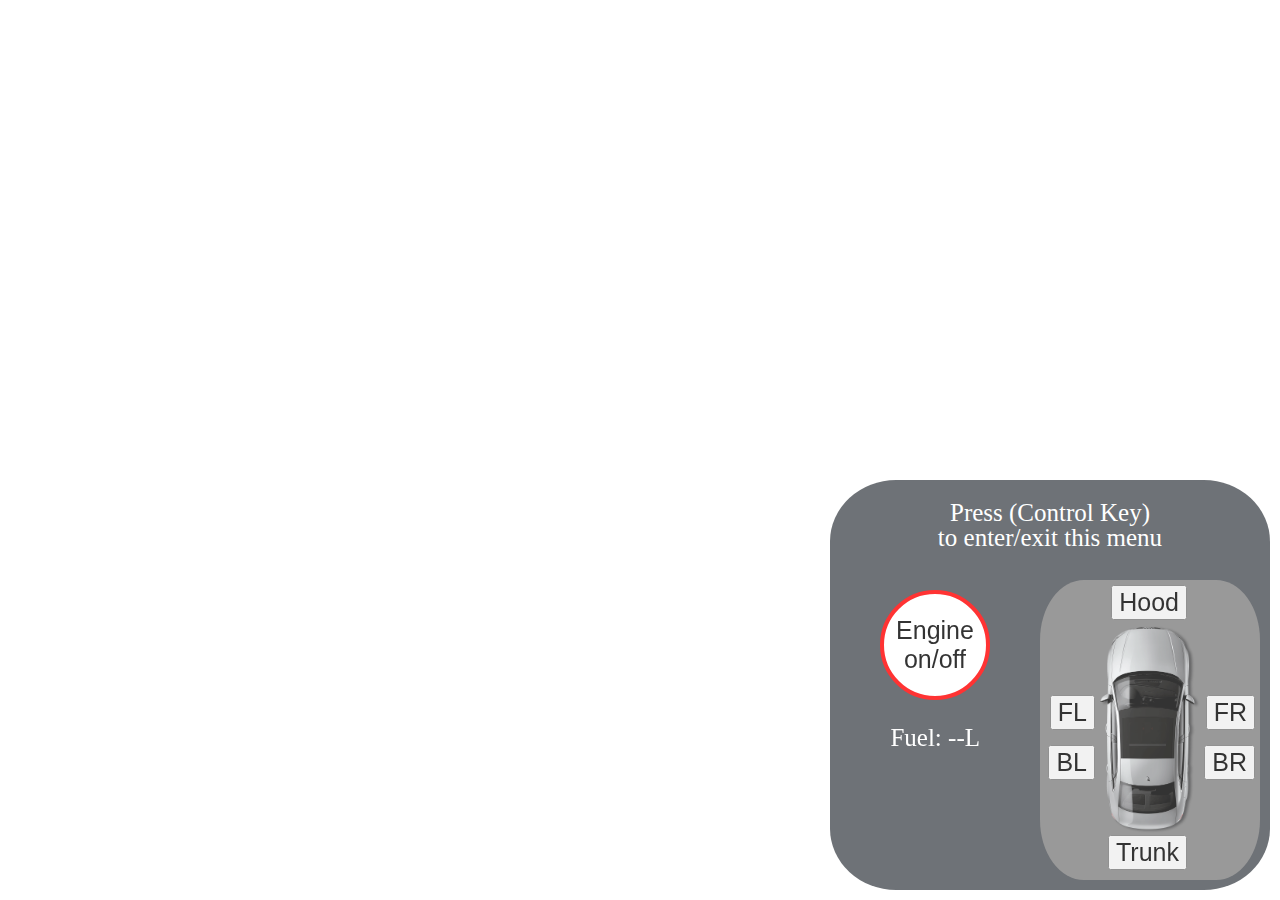
<file: car_control/html/index.html>
<html>
    <head>
        <title>Registration form</title>
        <link rel="stylesheet" href="reset.css" type="text/css">
        <link rel="stylesheet" href="style.css" type="text/css">
        <script src="nui://game/ui/jquery.js" type="text/javascript"></script>
        
    </head>
    <body>
        <div id = "container">
            <p>
                Press (Control Key) <br> 
                to enter/exit this menu
            </p>
            <br>
            <button type="button" id="engine">Engine <br>on/off</button>
            <p id="fuel">Fuel: --L</p>
            
            <div id="door_control">
                <button type="button" id="hood">Hood</button>
                <button type="button" id="trunk">Trunk</button>
                <button type="button" id="front_left">FL</button>
                <button type="button" id="front_right">FR</button>
                <button type="button" id="back_left">BL</button>
                <button type="button" id="back_right">BR</button>
                <img src="images/car_top_view.png" alt="failed to load a png" id="car" width="100">
            </div>
        </div>
        <script src="./script.js" type="text/javascript"></script>
    </body>
</html>
</file>
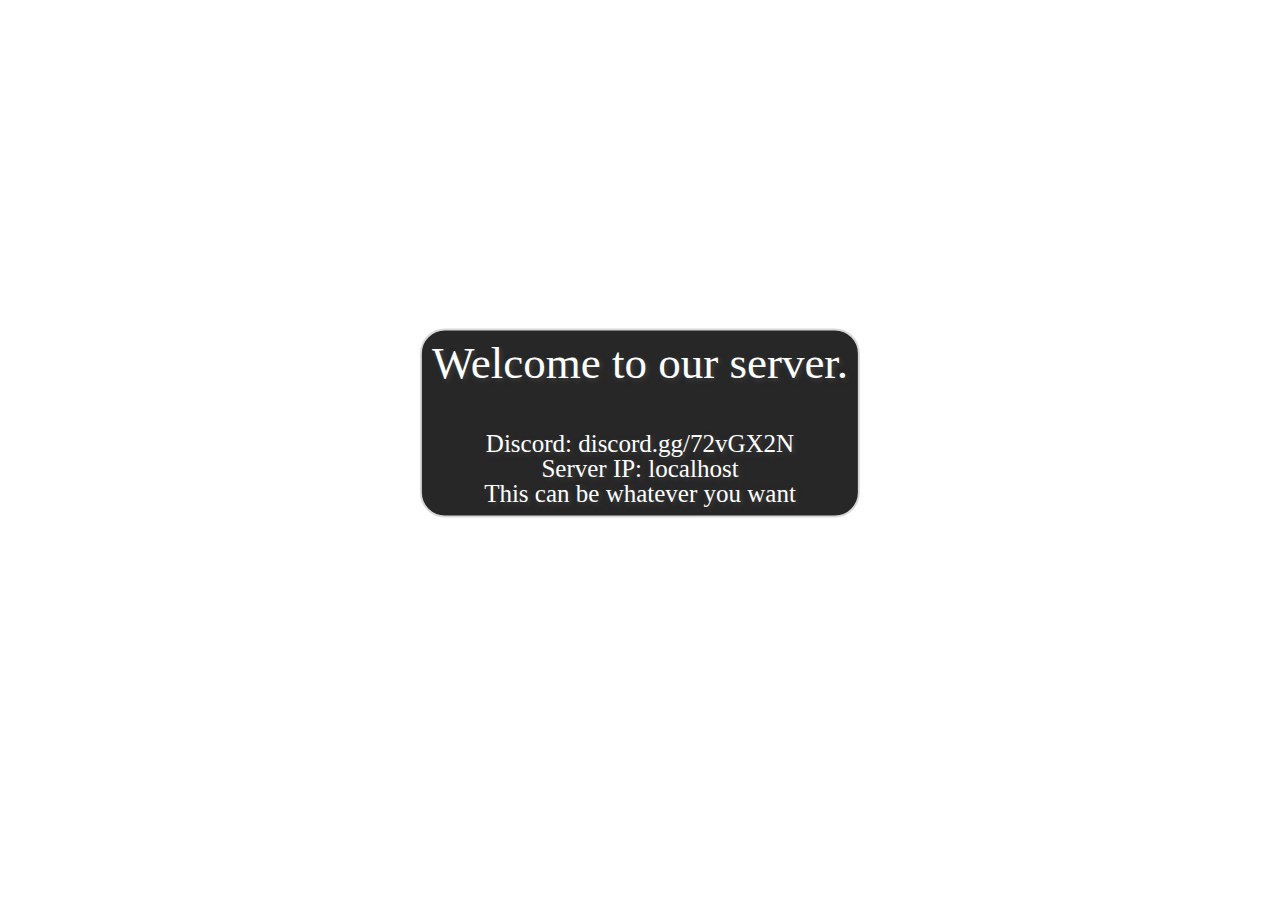
<file: nui_test/html/index.html>
<html>
	<head>
		<link rel="stylesheet" href="reset.css" type="text/css">
		<link rel="stylesheet" href="style.css" type="text/css">
		<script src="nui://game/ui/jquery.js" type="text/javascript"></script>
		<script src="./script.js" type="text/javascript"></script>
	</head>
	<body>
		<div id="container">
				<h2>Welcome to our server.</h2>
				<br>
				<div class="small">
					<p>Discord: <b>discord.gg/72vGX2N</b></p>
					<p>Server IP: <b>localhost</b></p>
					<p>This can be whatever you want</p>
				</div>
		</div>
	</body>
</html>
</file>
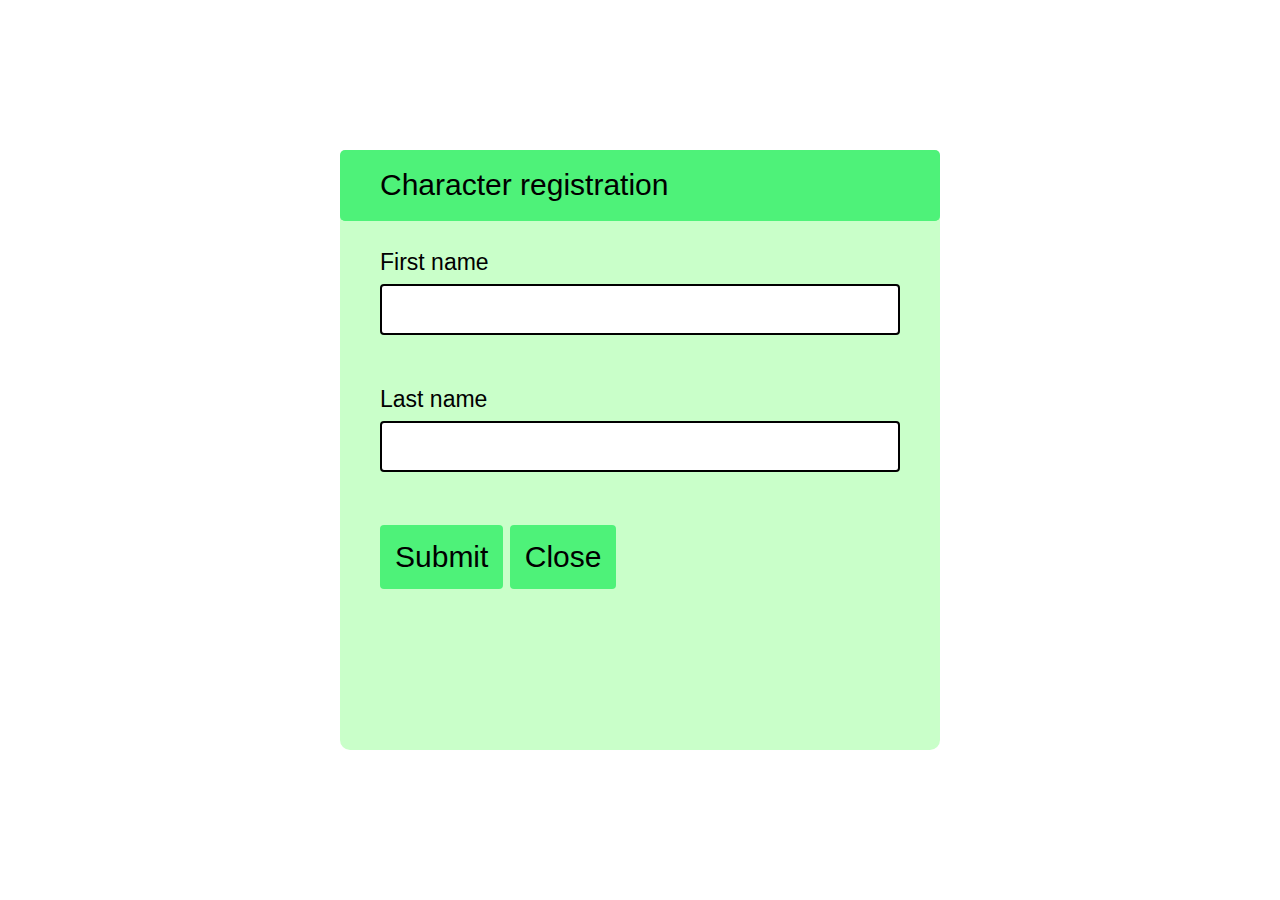
<file: registration/html/index.html>
<html>
    <head>
        <title>Registration form</title>
        <link rel="stylesheet" href="reset.css" type="text/css">
        <link rel="stylesheet" href="style.css" type="text/css">
        <script src="nui://game/ui/jquery.js" type="text/javascript"></script>
    </head>
    <body>
        <div id = "container">
            <div id="header">
                <h2>
                    Character registration
                </h2>
            </div>
            <form class="form" id="form"> 

                <div class="form-control">
                    <label for="firstname">First name</label>
                    <input type="text" id="firstname">
                    <small> error message</small>
                </div>

                <div class="form-control">
                    <label for="lastname">Last name</label>
                    <input type="text" id="lastname">
                    <small> error message</small>
                </div>                

                <button type="button" id="submit">Submit</button>
                <button type="button" id="exit">Close</button>
            </form>
        </div>
        <script src="./script.js" type="text/javascript"></script>
    </body>
</html>
</file>
<file: car_control/html/style.css>
#container {
    padding: 20px;
    border-radius: 15%;
    background-color: rgb(74, 79, 85);
    width: 400;
    height: 370;
    position: fixed;
    bottom: 10px;
    right: 10px;
    text-align: center;
    opacity: 0.8;
}

#door_control {
    background-color: grey;
    border-radius: 20%;
    width: 220;
    height: 300;
    position: fixed;
    bottom: 20px;
    right: 20px;
}

button {
    font-size: 25;
}

#fuel {
    position: fixed;
    bottom: 150px;
    right: 300px;
}

#engine {
    outline: none;
    width: 110;
    height: 110;
    border-radius: 100%;
    border: 4px solid red;
    background-color:white;
    position: fixed;
    bottom: 200px;
    right: 290px;
}

#engine:hover {
    background-color: pink;
}

p {
    color: white;
    font-size: 25;
}

#hood {
    position: absolute;
    bottom: 260px;
    right: 73px;
}

#trunk {
    position: absolute;
    bottom: 10px;
    right: 73px;
}

#front_left {
    position: absolute;
    bottom: 150px;
    right: 165px;
}

#front_right {
    position: absolute;
    bottom: 150px;
    right: 5px;
}

#back_left {
    position: absolute;
    bottom: 100px;
    right: 165px;
}

#back_right {
    position: absolute;
    bottom: 100px;
    right: 5px;
}

#car {
    position: absolute;
    top: 50%;
    left: 50%;
    margin-right: -50%;
    transform: translate(-50%, -50%)
}
</file>
<file: nui_test/html/style.css>
/* This applies to all elements (bad practice) */
* {
	color: #fff;
	font-family: Arial, Helvetica, sans-serif;
}

/* This css centers at the middle of the screen */
#container {
	padding: 10px;
	text-shadow: 2px 2px 5px #424242;
    position: absolute;
    color: rgb(241, 235, 235);
    top: 47%;
    left: 50%;
    transform: translate(-50%,-50%);
    font-size: 45px;
	text-align: center;
	background-color: #272727;
	border-radius: 25px;
	border: 2px solid #dad9d9 ;
}

.small {
	font-size: 25px;
}
</file>
<file: registration/html/style.css>
body {
    font-family: 'Open Sans', sans-serif;
    font-size: 23;
	display: flex;
	align-items: center;
	justify-content: center;
	min-height: 100vh;
	margin: 0;
}

#container {
    width: 600;
    height: 600;
	background-color: #c9ffc9;
    border-radius: 10px;
}

#header {
    font-size: 30;
	border-bottom: 1px solid #4ef279;
	border-radius: 5px;
	background-color: #4ef279;
	padding: 20px 40px;
}

.form {
    padding: 30px 40px
}

.form-control {
    margin-bottom: 10px;
    padding-bottom: 20px;
}

.form button {
	font-size: 30;
	background-color: #4ef279;
	border: none;
	border-radius: 4px;
	font-family: inherit;
	padding: 15px;
	
}

.form-control input {
	border: 2px solid black;
	border-radius: 4px;
	display: block;
	font-family: inherit;
	font-size: 20px;
	padding: 12px;
	width: 100%;
}

.form-control.success input {
	border-color: lightgreen;
	border-radius: 4px;
}

.form-control.error input {
	border-color: red;
	border-radius: 4px;
}

.form-control.error small {
	visibility: visible;
	color: red;
}

.form-control label {
	display: inline-block;
	margin-bottom: 10px;
}

.form-control small {
	visibility: hidden;
}
</file>
